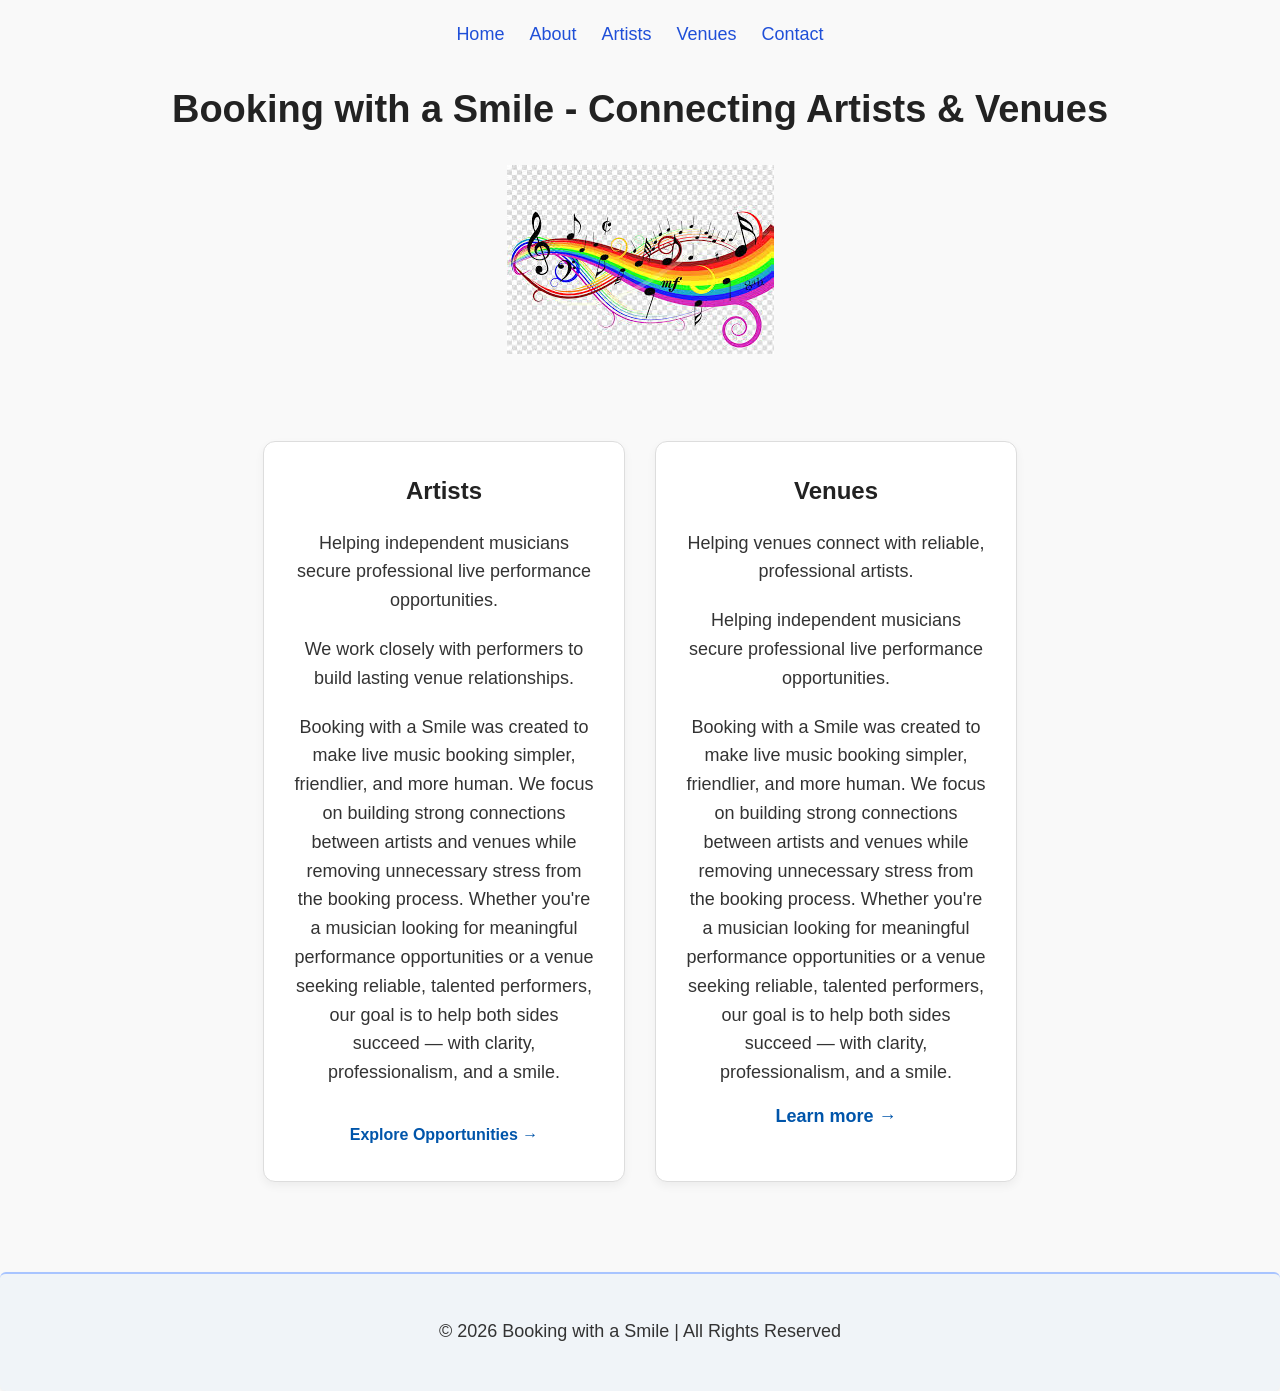
<file: index.html>
<!DOCTYPE html>
<html lang="en">
<head>
  <meta charset="UTF-8">
  <title>Booking with a Smile</title>
<link rel="stylesheet" href="style.css">
</head>
<body>
<nav class="navbar">
  <a href="index.html">Home</a>
  <a href="about.html">About</a>
  <a href="artists.html">Artists</a>
  <a href="venues.html">Venues</a>
  <a href="contact.html">Contact</a>
</nav>
<h1>Booking with a Smile - Connecting Artists & Venues</h1>
<img src="images/booking-with-a-smile.jpg" alt="Booking with a Smile">
<section class="card-container">

  <div class="card">
    <h2>Artists</h2>
    <p>Helping independent musicians secure professional live performance opportunities.</p>
    <p>We work closely with performers to build lasting venue relationships.</p>
    <p>Booking with a Smile was created to make live music booking simpler, friendlier, and more human. We focus on building strong connections between artists and venues while removing unnecessary stress from the booking process.
       Whether you're a musician looking for meaningful performance opportunities or a venue seeking reliable, talented performers, our goal is to help both sides succeed — with clarity, professionalism, and a smile.</p>
    <a href="artists.html">Explore Opportunities →</a>
  </div>

  <div class="card">
    <h2>Venues</h2>
    <p>Helping venues connect with reliable, professional artists.</p>
    <p>Helping independent musicians secure professional live performance opportunities.</p>
    <p> Booking with a Smile was created to make live music booking simpler, friendlier, and more human. We focus on building strong connections between artists and venues while removing unnecessary stress from the booking process.
    Whether you're a musician looking for meaningful performance opportunities or a venue seeking reliable, talented performers, our goal is to help both sides succeed — with clarity, professionalism, and a smile.
    <a href="venues.html">Learn more →</a>
  </div>

</section>
<footer>
  <p>© 2026 Booking with a Smile | All Rights Reserved</p>
</footer>
</body>
</html>
</file>
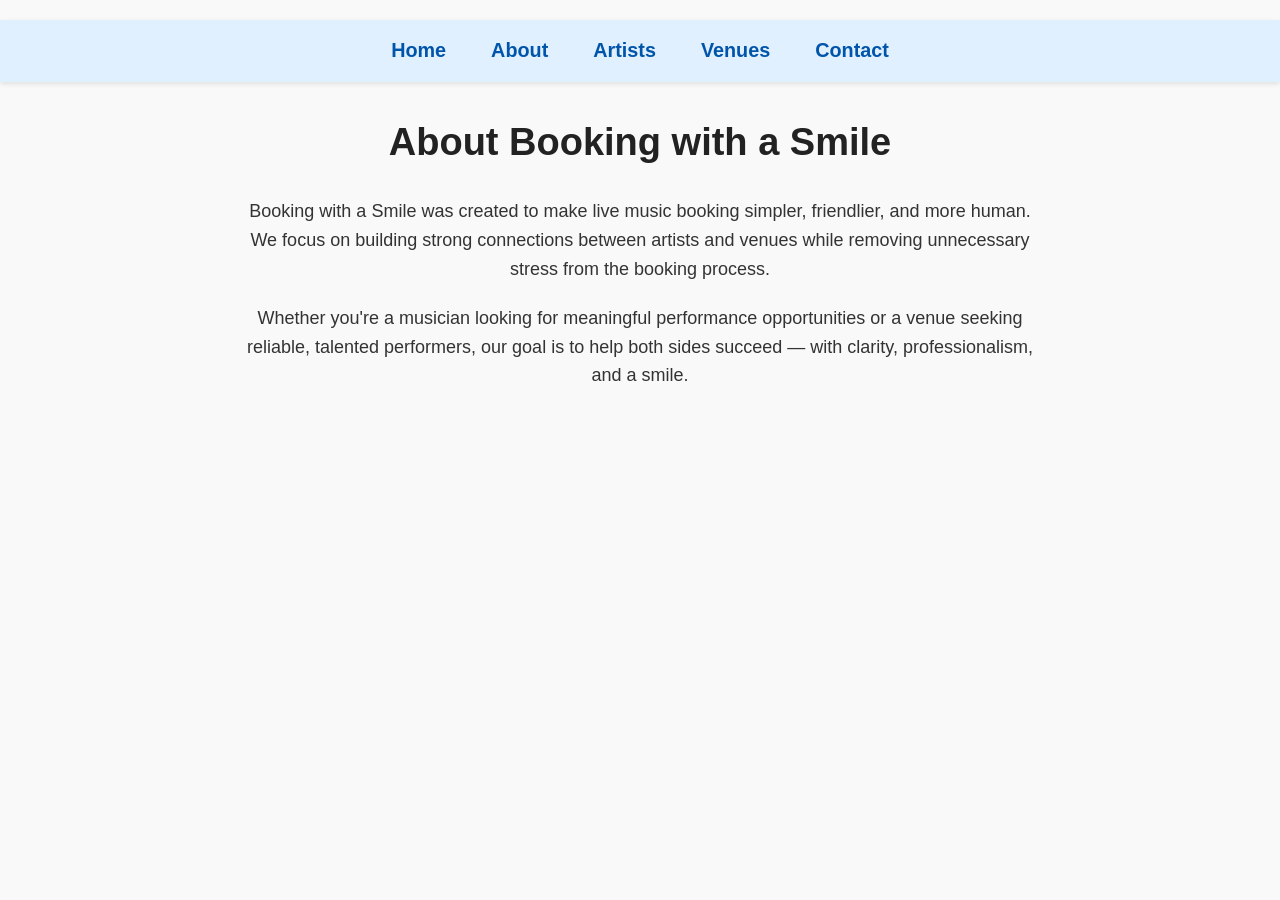
<file: about.html>
<!DOCTYPE html>
<html lang="en">
<head>
  <meta charset="UTF-8">
  <title>About | Booking with a Smile</title>
  <link rel="stylesheet" href="style.css">
</head>
<body>

<nav class="main-nav">
  <a href="index.html">Home</a>
  <a href="about.html">About</a>
  <a href="artists.html">Artists</a>
  <a href="venues.html">Venues</a>
  <a href="contact.html">Contact</a>
</nav>

<h1>About Booking with a Smile</h1>

<p style="max-width: 800px; margin: 20px auto;">
Booking with a Smile was created to make live music booking simpler, friendlier, and more human.
We focus on building strong connections between artists and venues while removing unnecessary stress
from the booking process.
</p>

<p style="max-width: 800px; margin: 20px auto;">
Whether you're a musician looking for meaningful performance opportunities or a venue seeking reliable,
talented performers, our goal is to help both sides succeed — with clarity, professionalism, and a smile.
</p>

</body>
</html>
</file>
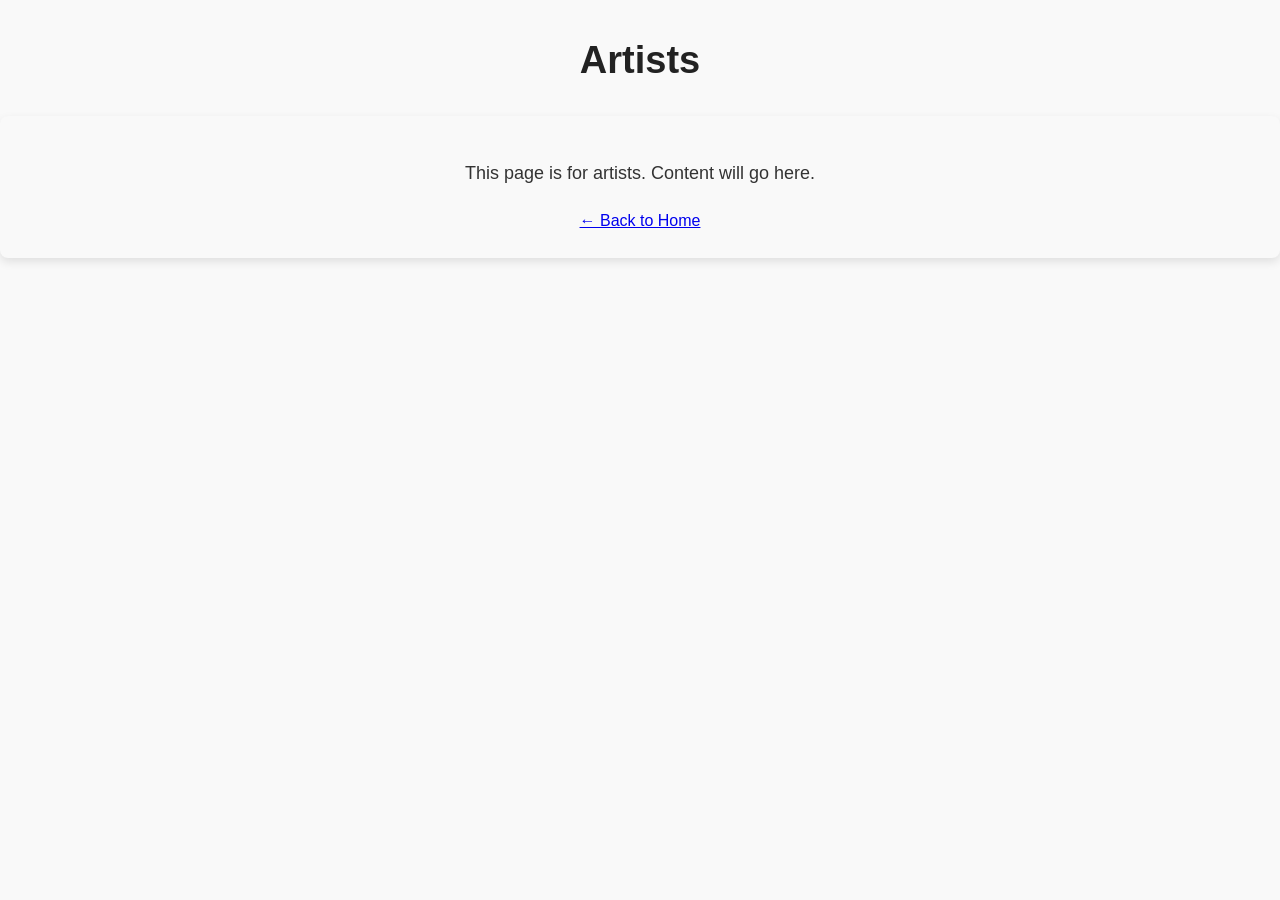
<file: artists.html>
<!DOCTYPE html>
<html lang="en">
<head>
  <meta charset="UTF-8">
  <title>Artists</title>
  <link rel="stylesheet" href="style.css">
</head>
<body>
<h1>Artists</h1>
<form name="artist-application" method="POST" data-netlify="true">
<input type="hidden" name="form-name" value="artist-application">
<p>This page is for artists. Content will go here.</p>

<a href="index.html">← Back to Home</a>

</body>

</html>
</file>
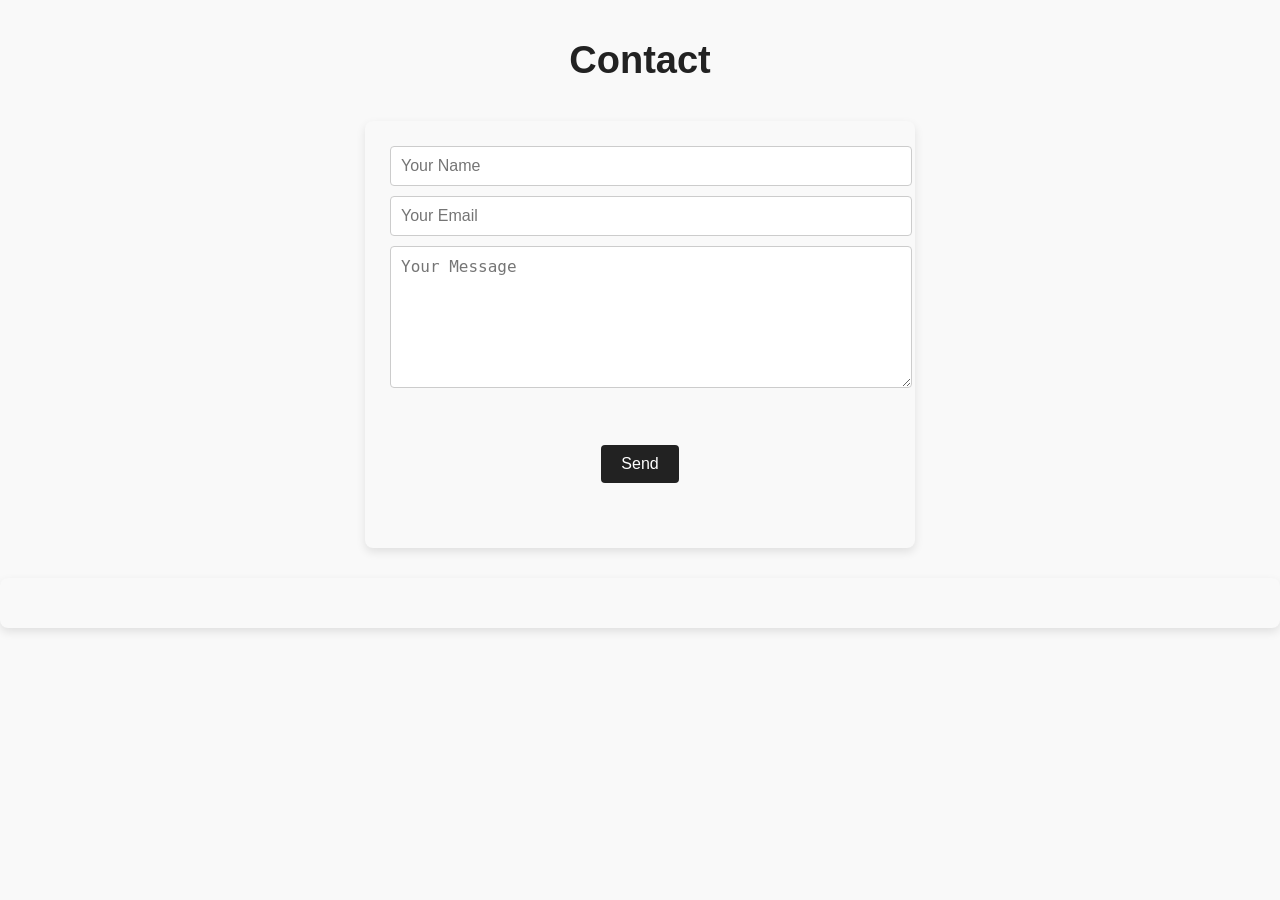
<file: contact.html>
<!DOCTYPE html>
<html lang="en">
<head>
  <meta charset="UTF-8">
  <title>Contact</title>
  <link rel="stylesheet" href="style.css">
</head>
<body>

<h1 style="text-align:center;">Contact</h1>

<form action="https://formspree.io/f/REPLACE_ME"
      method="POST"
      style="max-width:500px; margin:30px auto;">

  <input type="text" name="name" placeholder="Your Name" required
         style="width:100%; padding:10px; margin-bottom:10px;">

  <input type="email" name="email" placeholder="Your Email" required
         style="width:100%; padding:10px; margin-bottom:10px;">

  <textarea name="message" placeholder="Your Message" required
            style="width:100%; padding:10px; height:120px; margin-bottom:10px;"></textarea>

  <button type="submit" style="padding:10px 20px;">Send</button>

</form>

</body>
</html>
<form action="https://formspree.io/f/abcdwxyz" method="POST">
</file>
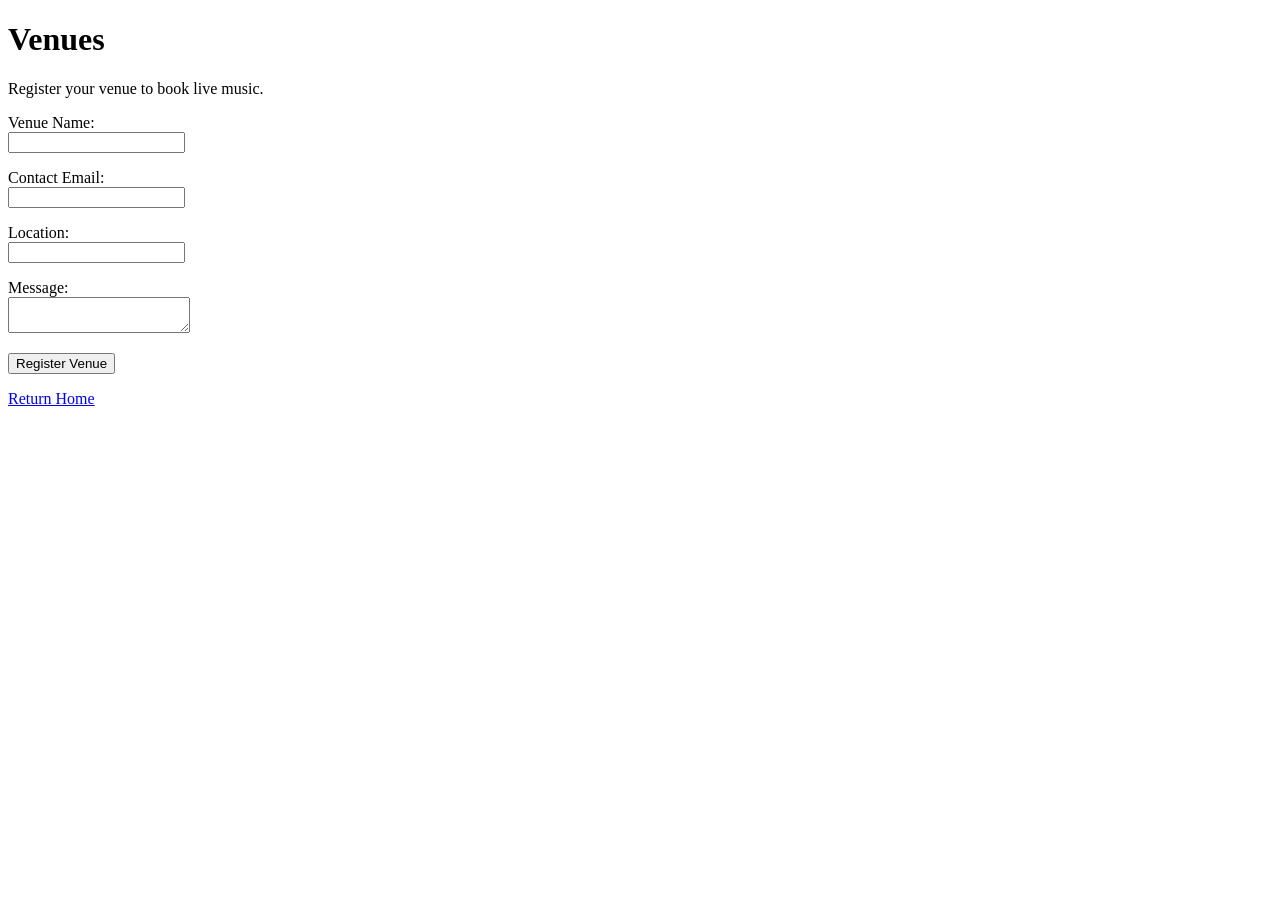
<file: venues.html>
<!DOCTYPE html>
<html>
<head>
<title>Venues | Booking With a Smile</title>
<meta charset="UTF-8">
</head>

<body>

<h1>Venues</h1>

<p>Register your venue to book live music.</p>

<form name="venue-application" method="POST" data-netlify="true">
<input type="hidden" name="form-name" value="venue-application">

<p>
<label>Venue Name:<br>
<input type="text" name="venue-name" required>
</label>
</p>

<p>
<label>Contact Email:<br>
<input type="email" name="email" required>
</label>
</p>

<p>
<label>Location:<br>
<input type="text" name="location">
</label>
</p>

<p>
<label>Message:<br>
<textarea name="message"></textarea>
</label>
</p>

<p>
<button type="submit">Register Venue</button>
</p>

</form>

<p><a href="index.html">Return Home</a></p>

</body>
</html>
</file>
<file: style.css>
/* ---------- General Page Styles ---------- */
body {
    background-color: #f0f4f8;   /* light background for readability */
    font-family: Arial, sans-serif;
    text-align: center;           /* centers everything horizontally */
    margin: 0;                    /* removes default browser margin */
    padding: 20px;                /* adds space around content */
}

/* ---------- Headings ---------- */
h1 {
    font-size: 38px;              /* slightly larger */
    font-weight: bold;
    margin-bottom: 25px;
    color: #1f4fd8;
}

h2 {
    font-size: 28px;
    font-weight: bold;
    margin-bottom: 15px;
    color: #1f4fd8;
}
/* ---------- Paragraphs ---------- */
p {
    font-size: 18px;
    color: #333333;
    margin-bottom: 20px;
}

/* ---------- Buttons ---------- */
button {
    display: block;
    background-color: #1f4fd8;
    color: white;
    font-size: 16px;
    padding: 30px;
    margin: 40px auto;
    border: none;
    border-radius: 6px;
    cursor: pointer;
}

/* Hover effect for blue button */
button:hover {
    background-color: #163aa9;       /* darkens blue */
    transform: scale(1.05);           /* subtle pop */
    transition: all 0.3s ease;        /* smooth transition */
}

/* Special button styling (orange) */
.special {
    background-color: #ff5733;  /* orange */
    color: white;
    font-weight: bold;
    font-size: 18px;
    padding: 15px;
    border-radius: 6px;
    text-align: center;
}

button.special {
    padding: 60px;          /* large button size */
    margin-top: 150px;      /* spacing between buttons */
    font-size: 20px;
}

/* Hover effect for orange button */
button.special:hover {
    background-color: #ff8866;    /* lighter orange */
    transform: scale(1.05);
    transition: all 0.3s ease;
}

/* ---------- Header ---------- */
header {
    background-color: #a8c4ff;   /* slightly darker blue */
    padding: 30px;
    border-radius: 8px;
    box-shadow: 0 4px 6px rgba(0,0,0,0.1);
}

/* ---------- Main Section ---------- */
main {
    background-color: #f8f9fb;   /* very light gray */
    padding: 40px;
    margin-top: 50px;
    margin-bottom: 40px;
    border-radius: 8px;
    box-shadow: 0 2px 4px rgba(0,0,0,0.05);
}

/* ---------- About Section ---------- */
.about {
    text-align: center;
    margin-top: 60px;
    margin-bottom: 40px;
    padding: 20px;
}

/* ---------- Footer ---------- */
footer {
    background-color: #f0f4f8;
    padding: 20px;
    margin-top: 50px;
    border-radius: 6px;
    font-size: 14px;
    color: #666666;
    text-align: center;
    box-shadow: 0 1px 3px rgba(0,0,0,0.05);
}
nav {
    margin: 20px 0;
    font-size: 18px;
}

nav a {
    color: #1f4fd8;
    text-decoration: none;
    margin: 0 10px;
}

nav a:hover {
    text-decoration: underline;
}
.home-image {
    display: block;
    margin: 20px auto;  /* centers the image */
    max-width: 80%;     /* keeps it from being too large */
    border-radius: 8px; /* optional: rounded corners */
    box-shadow: 0 4px 6px rgba(0,0,0,0.1); /* subtle shadow */
}
.learning-list {
    list-style-type: disc;
    max-width: 500px;
    margin: 20px auto;
    text-align: left;
    font-size: 18px;
}


.contact-form {
    max-width: 500px;
    margin: 30px auto;
    text-align: left;
}

.contact-form label {
    font-weight: bold;
}

.contact-form input,
.contact-form textarea {
    width: 100%;
    padding: 10px;
    margin-top: 5px;
    border: 1px solid #cccccc;
    border-radius: 4px;
    font-size: 16px;
}

.contact-form button {
    margin-top: 15px;
    padding: 12px 20px;
    background-color: #1f4fd8;
    color: white;
    border: none;
    border-radius: 6px;
    font-size: 16px;
    cursor: pointer;
}

.contact-form button:hover {
    background-color: #163aa9;
}
.learning-list li {
    transition: background-color 0.3s ease, color 0.3s ease;
    padding: 5px;
    border-radius: 4px;
}

.learning-list li:hover {
    background-color: #dbe7f7;  /* light blue highlight */
    color: #1f4fd8;             /* text color matches site blue */
    cursor: default;
}
.camel-image {
    max-width: 80%;                                 
    display: block;                                 
    margin: 20px auto;                              
    border-radius: 12px;                            
    box-shadow: 0 4px 10px rgba(0,0,0,0.2);        
    border: 5px solid #ffcc66;                      
    padding: 5px;                                   
    filter: brightness(1.1) contrast(1.2) sepia(0.2);  
    transition: transform 0.3s ease, filter 0.3s ease;  
}
.camel-image:hover {
    transform: scale(1.05) rotate(2deg);           
    filter: brightness(1.2) contrast(1.3) sepia(0.25);  
}
/* --- Smooth Scroll and Button Hover Pop --- */
html {
    scroll-behavior: smooth;
}
button:hover {
    background-color: #163aa9;        
    transform: scale(1.05);            
    transition: transform 0.2s ease, background-color 0.2s ease; 
}
/* --- Footer Polish --- */
footer {
    background-color: #f0f4f8;        
    padding: 25px 20px;               
    text-align: center;
    font-size: 14px;
    color: #444444;                   
    border-top: 2px solid #a8c4ff;    
}
footer a {
    color: #1f4fd8;                   
    text-decoration: none;
}
footer a:hover {
    text-decoration: underline;        
}
/* --- About Page List Hover (Optional) --- */
.learning-list li {
    transition: background-color 0.3s ease, color 0.3s ease;
    padding: 5px;
    border-radius: 4px;
}
.learning-list li:hover {
    background-color: #dbe7f7;  
    color: #1f4fd8;             
    cursor: default;
}

/* Styling for text under Camel image */
.image-text {
    text-align: center;      /* centers the text under the image */
    font-size: 18px;         /* makes it readable */
    color: #222;             /* dark color so it stands out */
    font-style: italic;      /* optional: makes it look professional */
    margin-top: 10px;        /* space between image and text */
    margin-bottom: 20px;     /* space after the text */
}
.image-container {
    text-align: center;    /* centers everything inside */
    margin-top: 20px;      /* space above the container */
}

.image-text {
    font-size: 18px;
    color: #222;
    font-style: italic;
    margin-top: 10px;      /* space between image and text */
}
.image-text-top {
    font-size: 18px;
    color: #222;
    text-align: center;
    margin-bottom: 10px;
}
.home-options {
    display: flex;
    justify-content: center;
    gap: 20px;
    margin: 20px 0;
}

.option-box {
    border: 2px solid gold;
    padding: 20px;
    width: 200px;
    text-align: center;
    border-radius: 10px;
    background-color: #f0f8ff; /* soft blue background */
    cursor: pointer;
    transition: transform 0.3s, box-shadow 0.3s;
}

.option-box:hover {
    transform: translateY(-5px);
    box-shadow: 0 5px 15px rgba(0,0,0,0.2);
}
/* Booking page styles */
body {
    font-family: Arial, sans-serif;
    background-color: #fdfdfd;
    padding: 20px;
}

h1, h2, h3 {
    color: #333;
}

input[type="checkbox"] {
    margin-right: 10px;
    transform: scale(1.2);
}

input[type="range"] {
    width: 100%;
    margin: 10px 0 20px 0;
}

button {
    padding: 10px 20px;
    background-color: #0077cc;
    color: white;
    border: none;
    border-radius: 5px;
    cursor: pointer;
    transition: background-color 0.3s;
}

button:hover {
    background-color: #005fa3;
}
.option-box {
    text-decoration: none;  /* remove underline from links */
    color: inherit;          /* keep text color same as before */
    display: flex;
    flex-direction: column;
    justify-content: center;
    align-items: center;
}
.main-nav {
  background: #f0f4f8;
  padding: 15px;
  text-align: center;
}

.main-nav a {
  margin: 0 15px;
  text-decoration: none;
  color: #333;
  font-weight: bold;
}

.main-nav a:hover {
  color: #0077cc;
}

.card-container {
  display: flex;
  gap: 30px;
  padding: 40px;
  justify-content: center;
  max-width: 900px;
  margin: 40px auto;
}
.card {
  background: #ffffff;
  border: 1px solid #ddd;
  border-radius: 8px;
  padding: 25px;
  width: 300px;
  text-align: center;
}

.card h2 {
  margin-top: 0;
}

.card a {
  display: inline-block;
  margin-top: 15px;
  color: #0077cc;
  text-decoration: none;
  font-weight: bold;
}

.card a:hover {
  text-decoration: underline;
}
.card-container {
  display: flex !important;
  flex-direction: row !important;
  justify-content: center !important;
  align-items: stretch !important;
  gap: 30px !important;
}
/* --- Global font and body style --- */
body {
  font-family: 'Segoe UI', Tahoma, Geneva, Verdana, sans-serif;
  line-height: 1.6;
  color: #333;
  margin: 0;
  padding: 0;
  background: #f9f9f9;
}

/* --- Headings --- */
h1, h2 {
  color: #222;
}

h1 {
  text-align: center;
  margin-top: 30px;
}

h2 {
  font-size: 1.5em;
  margin-bottom: 15px;
}

/* --- Navigation polish --- */
.main-nav {
  background: #e0f0ff;
  padding: 15px;
  text-align: center;
  box-shadow: 0 2px 5px rgba(0,0,0,0.1);
}

.main-nav a {
  margin: 0 20px;
  text-decoration: none;
  color: #0055aa;
  font-weight: bold;
  font-size: 1.1em;
}

.main-nav a:hover {
  color: #ff6600;
  text-decoration: underline;
}

/* --- Card polish --- */
.card-container {
  display: flex;
  justify-content: center;
  gap: 30px;
  max-width: 900px;
  margin: 40px auto;
  flex-wrap: wrap;
}

.card {
  background: #ffffff;
  border: 1px solid #ddd;
  border-radius: 12px;
  padding: 30px;
  width: 300px;
  text-align: center;
  box-shadow: 0 4px 10px rgba(0,0,0,0.05);
  transition: transform 0.3s, box-shadow 0.3s;
}

.card:hover {
  transform: translateY(-5px);
  box-shadow: 0 8px 20px rgba(0,0,0,0.1);
}

.card a {
  display: inline-block;
  margin-top: 15px;
  color: #0055aa;
  text-decoration: none;
  font-weight: bold;
}

.card a:hover {
  text-decoration: underline;
  color: #ff6600;
}
/* Contact Form Styling */
form {
  background: #f9f9f9;
  padding: 25px;
  border-radius: 8px;
  box-shadow: 0 4px 10px rgba(0,0,0,0.1);
}

input, textarea {
  font-size: 16px;
  border: 1px solid #ccc;
  border-radius: 4px;
}

button {
  background: #222;
  color: white;
  border: none;
  border-radius: 4px;
  cursor: pointer;
}

button:hover {
  background: #444;
}

#form-message {
  color: green;
}
</file>
